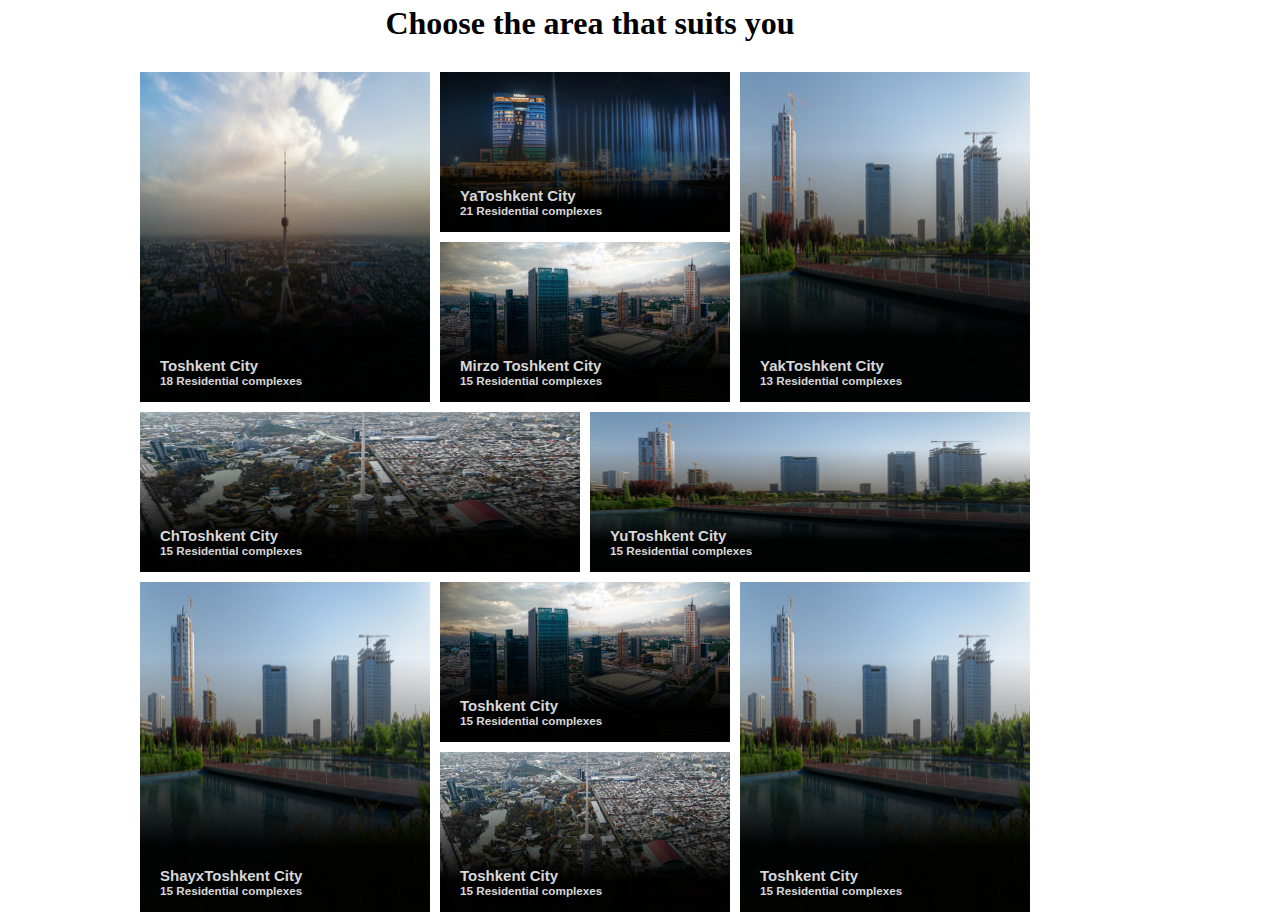
<file: index.html>
<!DOCTYPE html>
<html lang="en">
<head>
    <meta charset="UTF-8">
    <meta name="viewport" content="width=device-width, initial-scale=1.0">
    <title>Grid</title>
    <link rel="stylesheet" href="style.css">
</head>
<body>
    <div class="container">
        <h1>Choose the area that suits you</h1>
        <div class="grid-box">
            <div class="grid-box__items">
                <img src="./240_F_221903191_cdCRccy3dV6PSvtK88QsBO2XBjmOdGt6.jpg" alt="building">
                <div class="grid-box__items-content">
                    <h2>Toshkent City</h2>
                    <h3>18 Residential complexes</h3>
                </div>
            </div>
            <div class="grid-box__items">
                <img src="./240_F_304989198_GD6pRZYGHtE0c7wOql0i0m0iSggnZbog.jpg" alt="building">
                <div class="grid-box__items-content">
                    <h2>YaToshkent City</h2>
                    <h3>21 Residential complexes</h3>
                </div>
            </div>
            <div class="grid-box__items">
                <img src="./240_F_584086712_Cak1h3MqJHFW4MyNJB01lcEeoEn8KYdQ.jpg" alt="building">
                <div class="grid-box__items-content">
                    <h2>YakToshkent City</h2>
                    <h3>13 Residential complexes</h3>
                </div>
            </div>
            <div class="grid-box__items">
                <img src="./240_F_596864804_EuUIK5jT8KS80LzzLECYJ5qxjkyL3GgE.jpg" alt="building">
                <div class="grid-box__items-content">
                    <h2>Mirzo Toshkent City</h2>
                    <h3>15 Residential complexes</h3>
                </div>
               
            </div>
            <div class="grid-box__items">
                <img src="./240_F_630354052_jwe1pXLksSAzGTPKve0JldXv8rL4SQQk.jpg" alt="building">
                <div class="grid-box__items-content">
                    <h2>ChToshkent City</h2>
                    <h3>15 Residential complexes</h3>
                </div>
            </div>
            <div class="grid-box__items">
                <img src="./240_F_584086712_Cak1h3MqJHFW4MyNJB01lcEeoEn8KYdQ.jpg" alt="building">
                <div class="grid-box__items-content">
                    <h2>YuToshkent City</h2>
                    <h3>15 Residential complexes</h3>
                </div>
            </div>
            <div class="grid-box__items">
                <img src="./240_F_584974312_EZr0uHNnH3eXMs3F4oCyGVS8GDRyxQfT.jpg" alt="building">
                <div class="grid-box__items-content">
                    <h2>ShayxToshkent City</h2>
                    <h3>15 Residential complexes</h3>
                </div>
            </div>
            <div class="grid-box__items">
                <img src="./240_F_596864804_EuUIK5jT8KS80LzzLECYJ5qxjkyL3GgE.jpg" alt="building">
                <div class="grid-box__items-content">
                    <h2>Toshkent City</h2>
                    <h3>15 Residential complexes</h3>
                </div>
            </div>
            
            <div class="grid-box__items">
                <img src="./240_F_584974312_EZr0uHNnH3eXMs3F4oCyGVS8GDRyxQfT.jpg" alt="building">
                <div class="grid-box__items-content">
                    <h2>Toshkent City</h2>
                    <h3>15 Residential complexes</h3>
                </div>
            </div>
            <div class="grid-box__items">
                <img src="./240_F_630354052_jwe1pXLksSAzGTPKve0JldXv8rL4SQQk.jpg" alt="building">
                <div class="grid-box__items-content">
                    <h2>Toshkent City</h2>
                    <h3>15 Residential complexes</h3>
                </div>
            </div>
        </div>
    </div>
</body>
</html>
</file>
<file: style.css>
* {
    padding: 0;
    margin: 0;
    box-sizing: border-box;
    /* overflow: hidden; */
}
.container {
    max-width: 1000px;
    margin: 0 auto;
    text-align: center;
}
.container h1 {
    margin: 5px 100px 30px 0;
}
.grid-box {
    
    /* width: 100%; */
    display: grid;
    grid-template-columns: repeat(6, 140px); 
    grid-template-rows: repeat(5, 160px);
    grid-gap: 10px;
}
.grid-box__items {
    position: relative;
    grid-column: span 2;
}
.grid-box__items::before {
    content: '';
    width: 100%;
    height: 100%;
    position: absolute;
    top: 0;
    left: 0;
    background: linear-gradient(0deg, rgba(0, 0, 0, 0.986) 20%, rgba(255, 255, 255, 0) 77%);
}
.grid-box__items img {
    width: 100%;
    height: 100%;
    object-fit: fill;
}
.grid-box__items-content {
    text-align: start;
    font-family: sans-serif;
    font-weight: 200;
    font-size: 10px;
    color: rgba(255, 255, 255, 0.842);
    position: absolute;
    bottom: 15px;
    left: 20px;
}
.grid-box__items:nth-child(1) {
    grid-column: 1/3;
    grid-row: 1/3;
}
.grid-box__items:nth-child(3) {
    grid-row: span 2;
}
.grid-box__items:nth-child(5) {
    grid-column: span 3;
}
.grid-box__items:nth-child(6) {
    grid-column: span 3;
}
.grid-box__items:nth-child(7) {
    grid-row: span 2;
}
.grid-box__items:nth-child(9) {
    grid-row: span 2;
}
</file>
